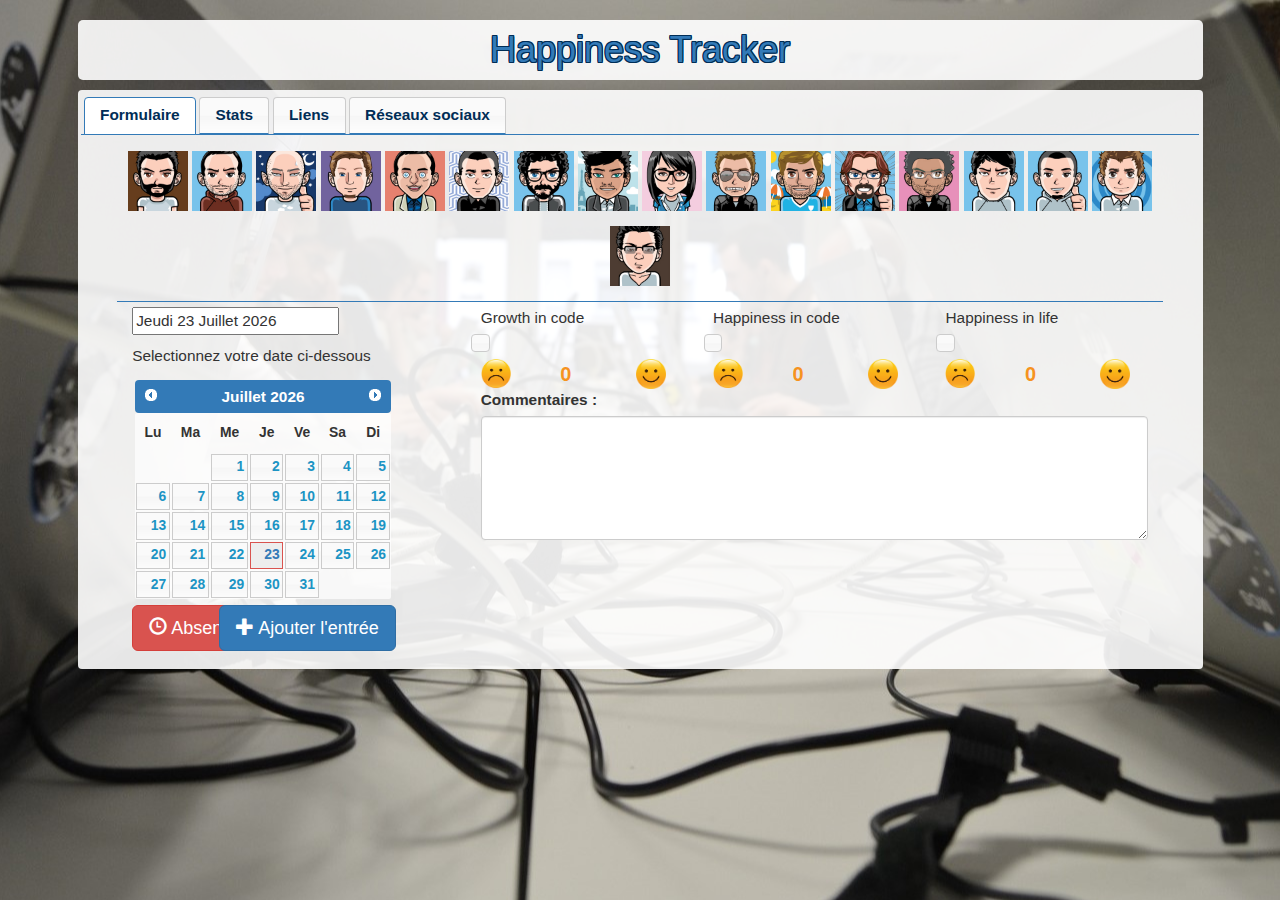
<file: site/index.html>
<!doctype html>
<html lang="fr">

<head>

    <meta charset="UTF-8">
    <title>Happiness tracker groupe</title>
    <link rel="stylesheet" type="text/css" href="https://maxcdn.bootstrapcdn.com/bootstrap/3.3.5/css/bootstrap.min.css">
    <link rel="stylesheet" type="text/css" href="lib/jqueryui/jquery-ui.css">
    <link rel="stylesheet" type="text/css" href="style.css">

</head>

<body>
<div class="container-fluid">
    <div id="header">
        <h1>Happiness Tracker</h1>
    </div>
    <div id="tabs">
        <ul>
            <li><a href="#tabs-1">Formulaire</a></li>
            <li><a href="#tabs-2">Stats</a></li>
            <li><a href="#tabs-3">Liens</a></li>
            <li><a href="#tabs-4">Réseaux sociaux</a></li>
        </ul>

        <div id="tabs-1">
            <div class="container-fluid">
                <div class="row">
                    <div class="col-md-12">
                        <div class="id-icons">
                            <img src="images/icones/arthur.png">
                            <img src="images/icones/Cyril.png">
                            <img src="images/icones/davidkat.png">
                            <img src="images/icones/guillaume-d.png">
                            <img src="images/icones/guillaume-m.png">
                            <img src="images/icones/guitou.png">
                            <img src="images/icones/gwen.png">
                            <img src="images/icones/louis.png">
                            <img src="images/icones/maryline.png">
                            <img src="images/icones/micka.png">
                            <img src="images/icones/migoo.png">
                            <img src="images/icones/mike.png">
                            <img src="images/icones/phil.png">
                            <img src="images/icones/rishi.png">
                            <img src="images/icones/thomas.png">
                            <img src="images/icones/valentin.png">
                            <img src="images/icones/vincent.png">
                        </div>
                    </div>
                </div>
                <!--
                    Aucun container, aucune row, aucune col.
                -->
                <div class="col-md-4">
                    <div class="row">
                        <div class="col-md-3"> <!-- Si tu en met qu'un tu met du md -->
                            <p>
                                <input type="text" id="alternate">
                                <!-- Ne jamais mettre de size sur l'input si tu fait du responsive -->
                            </p>
                        </div>
                    </div>
                    <div class="row">
                        <div class="col-md-12">
                            <p>Selectionnez votre date ci-dessous</p>

                            <div id="datepicker"></div>
                        </div>
                    </div>
                    <div class="row">
                        <div class="col-md-3">
                            <a href="#" class="btn btn-lg btn-danger"><span class="glyphicon glyphicon-time"></span> Absent</a>
                        </div>
                        <div class="col-md-9">
                            <a href="#" class="btn btn-lg btn-primary"><span class="glyphicon glyphicon-plus"></span> Ajouter
                                l'entrée</a>
                        </div>
                    </div>
                </div>
                <div class="col-md-8">
                    <div class="row">
                        <!-- UTILISER DES COLONNES ET LIGNE ! -->
                        <div class="col-md-4 tracker">
                            <div class="row">
                                <div class="col-md-12"><p>Growth in code</p></div>
                            </div>
                            <div class="row">
                                <div class="col-md-12"><div id="slider1"></div></div>
                            </div>
                            <div class="row input">
                                <div class="col-md-4">
                                    <img src="images/sad.png" class="img-responsive">
                                </div>
                                <div class="col-md-4">
                                    <input type="text" id="amount1" readonly>
                                </div>
                                <div class="col-md-4">
                                    <img src="images/happy.png" class="img-responsive">
                                </div>
                            </div>
                        </div>
                        <div class="col-md-4 tracker">
                            <div class="row">
                                <div class="col-md-12"><p>Happiness in code</p></div>
                            </div>
                            <div class="row">
                                <div class="col-md-12"><div id="slider2"></div></div>
                            </div>
                            <div class="row input">
                                <div class="col-md-4">
                                    <img src="images/sad.png" class="img-responsive">
                                </div>
                                <div class="col-md-4">
                                    <input type="text" id="amount2" readonly>
                                </div>
                                <div class="col-md-4">
                                    <img src="images/happy.png" class="img-responsive">
                                </div>
                            </div>
                        </div>
                        <div class="col-md-4 tracker">
                            <div class="row">
                                <div class="col-md-12"><p>Happiness in life</p></div>
                            </div>
                            <div class="row">
                                <div class="col-md-12"><div id="slider3"></div></div>
                            </div>
                            <div class="row input">
                                <div class="col-md-4">
                                    <img src="images/sad.png" class="img-responsive">
                                </div>
                                <div class="col-md-4">
                                    <input type="text" id="amount3" readonly>
                                </div>
                                <div class="col-md-4">
                                    <img src="images/happy.png" class="img-responsive">
                                </div>
                            </div>
                        </div>

                    </div>
                    <div class="row">
                        <div class="col-md-12">
                            <div class="form-group">
                                <label for="comment">Commentaires :</label>
                                <textarea class="form-control" rows="5" id="comment"></textarea>
                            </div>
                        </div>
                    </div>
                </div>
            </div>
        </div>
        <div id="tabs-2">
            <div class="container-fluid">
                <div class="row">
                    <div class="col-md-12">
                        <p>Mauris eleifend est et turpis. Duis id erat. Suspendisse potenti. Aliquam vulputate, pede vel vehicula
                            accumsan, mi neque rutrum erat, eu congue orci lorem eget lorem. Vestibulum non ante. Class aptent taciti
                            sociosqu ad litora torquent per conubia nostra, per inceptos himenaeos. Fusce sodales. Quisque eu urna vel
                            enim commodo pellentesque. Praesent eu risus hendrerit ligula tempus pretium. Curabitur lorem enim, pretium
                            nec, feugiat nec, luctus a, lacus.</p>

                        <p>Duis cursus. Maecenas ligula eros, blandit nec, pharetra at, semper at, magna. Nullam ac lacus. Nulla
                            facilisi. Praesent viverra justo vitae neque. Praesent blandit adipiscing velit. Suspendisse potenti. Donec
                            mattis, pede vel pharetra blandit, magna ligula faucibus eros, id euismod lacus dolor eget odio. Nam
                            scelerisque. Donec non libero sed nulla mattis commodo. Ut sagittis. Donec nisi lectus, feugiat porttitor,
                            tempor ac, tempor vitae, pede. Aenean vehicula velit eu tellus interdum rutrum. Maecenas commodo.
                            Pellentesque nec elit. Fusce in lacus. Vivamus a libero vitae lectus hendrerit hendrerit.</p>
                    </div>
                </div>
            </div>
        </div>
        <div id="tabs-3">
            <div class="container-fluid">
                <div class="row">
                    <div class="col-md-12">
                        <p>Mauris eleifend est et turpis. Duis id erat. Suspendisse potenti. Aliquam vulputate, pede vel vehicula
                            accumsan, mi neque rutrum erat, eu congue orci lorem eget lorem. Vestibulum non ante. Class aptent taciti
                            sociosqu ad litora torquent per conubia nostra, per inceptos himenaeos. Fusce sodales. Quisque eu urna vel
                            enim commodo pellentesque. Praesent eu risus hendrerit ligula tempus pretium. Curabitur lorem enim, pretium
                            nec, feugiat nec, luctus a, lacus.</p>

                        <p>Duis cursus. Maecenas ligula eros, blandit nec, pharetra at, semper at, magna. Nullam ac lacus. Nulla
                            facilisi. Praesent viverra justo vitae neque. Praesent blandit adipiscing velit. Suspendisse potenti. Donec
                            mattis, pede vel pharetra blandit, magna ligula faucibus eros, id euismod lacus dolor eget odio. Nam
                            scelerisque. Donec non libero sed nulla mattis commodo. Ut sagittis. Donec nisi lectus, feugiat porttitor,
                            tempor ac, tempor vitae, pede. Aenean vehicula velit eu tellus interdum rutrum. Maecenas commodo.
                            Pellentesque nec elit. Fusce in lacus. Vivamus a libero vitae lectus hendrerit hendrerit.</p>
                    </div>
                </div>
            </div>
        </div>
        <div id="tabs-4">
            <div class="container-fluid">
                <div class="row">
                    <div class="col-md-12">
                        <p>Mauris eleifend est et turpis. Duis id erat. Suspendisse potenti. Aliquam vulputate, pede vel vehicula
                            accumsan, mi neque rutrum erat, eu congue orci lorem eget lorem. Vestibulum non ante. Class aptent taciti
                            sociosqu ad litora torquent per conubia nostra, per inceptos himenaeos. Fusce sodales. Quisque eu urna vel
                            enim commodo pellentesque. Praesent eu risus hendrerit ligula tempus pretium. Curabitur lorem enim, pretium
                            nec, feugiat nec, luctus a, lacus.</p>

                        <p>Duis cursus. Maecenas ligula eros, blandit nec, pharetra at, semper at, magna. Nullam ac lacus. Nulla
                            facilisi. Praesent viverra justo vitae neque. Praesent blandit adipiscing velit. Suspendisse potenti. Donec
                            mattis, pede vel pharetra blandit, magna ligula faucibus eros, id euismod lacus dolor eget odio. Nam
                            scelerisque. Donec non libero sed nulla mattis commodo. Ut sagittis. Donec nisi lectus, feugiat porttitor,
                            tempor ac, tempor vitae, pede. Aenean vehicula velit eu tellus interdum rutrum. Maecenas commodo.
                            Pellentesque nec elit. Fusce in lacus. Vivamus a libero vitae lectus hendrerit hendrerit.</p>
                    </div>
                </div>
            </div>
        </div>
    </div>
</div>


<script src="https://cdnjs.cloudflare.com/ajax/libs/jquery/2.1.4/jquery.min.js"></script>
<script src="lib/jqueryui/jquery-ui.js"></script>
<script src="lib/jqueryui/jquery.ui.datepicker-fr.js"></script>
<script src="script.js"></script>

</body>

</html>
</file>
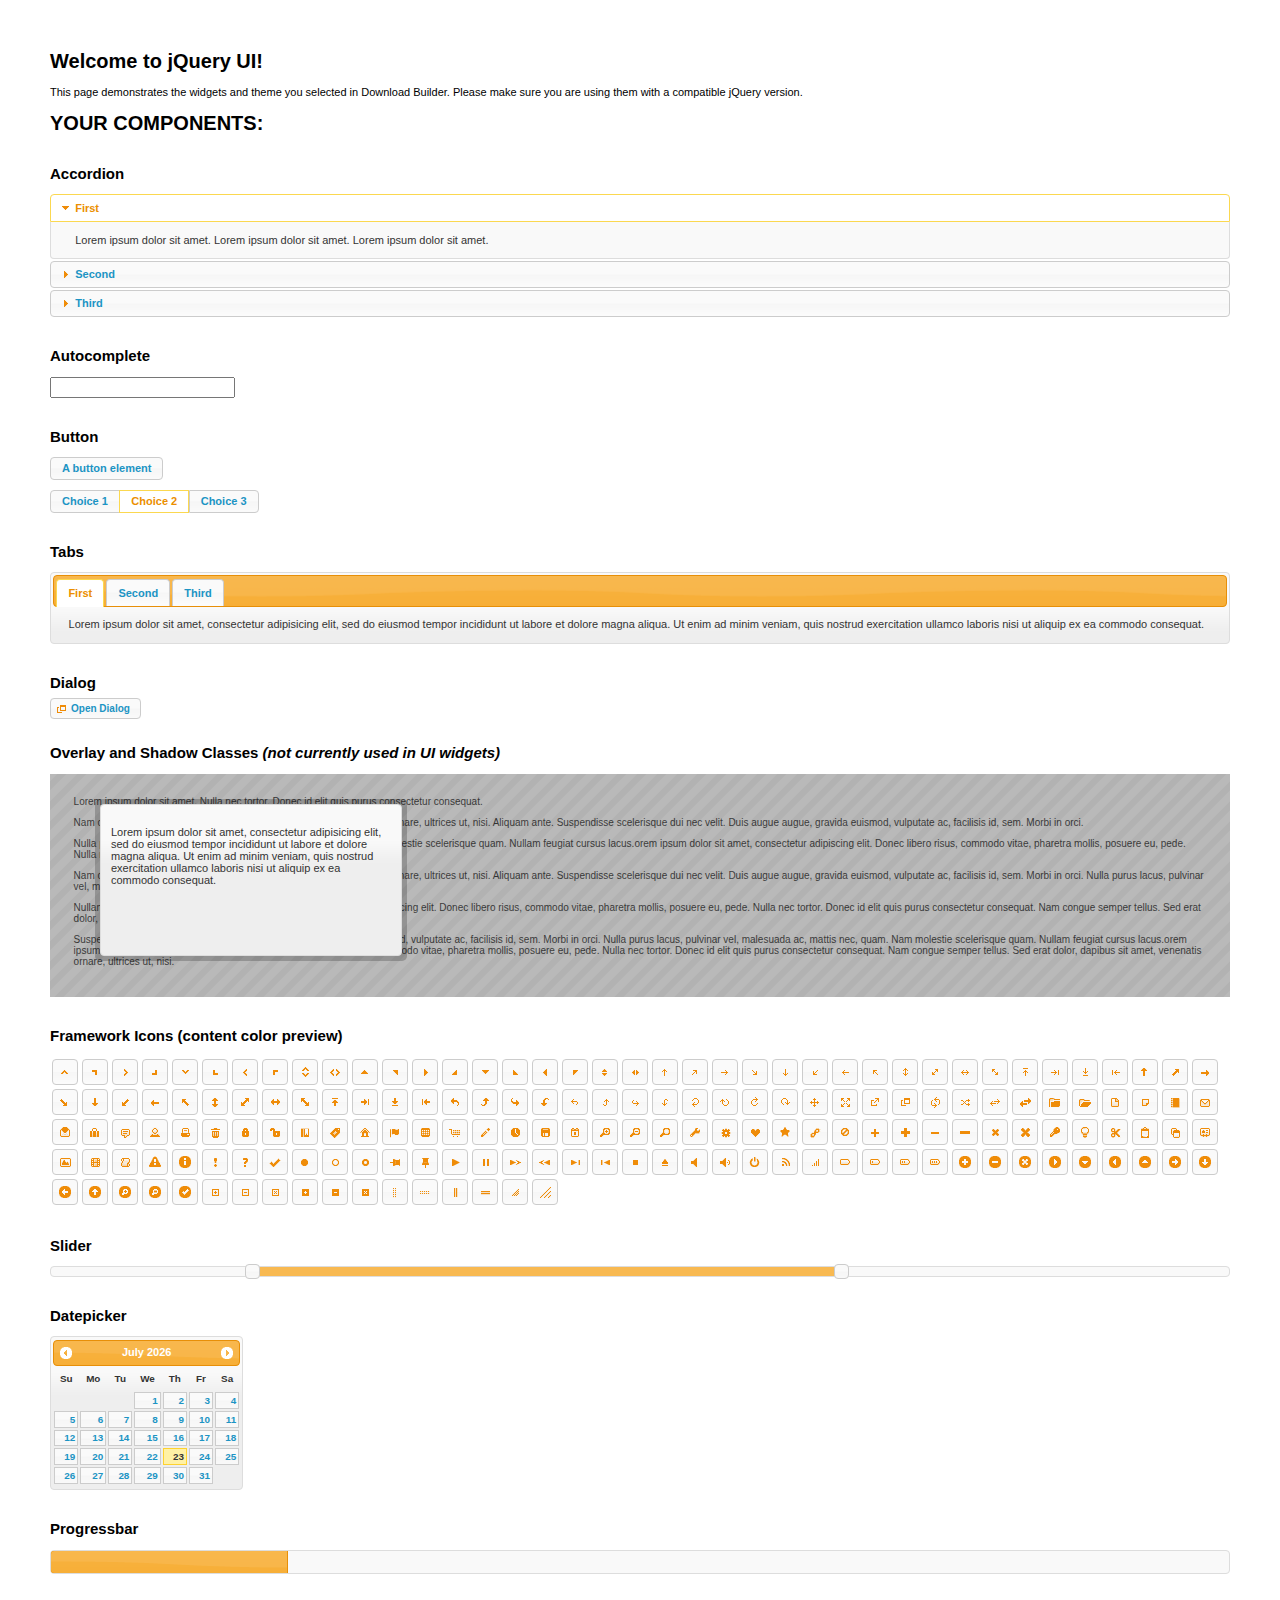
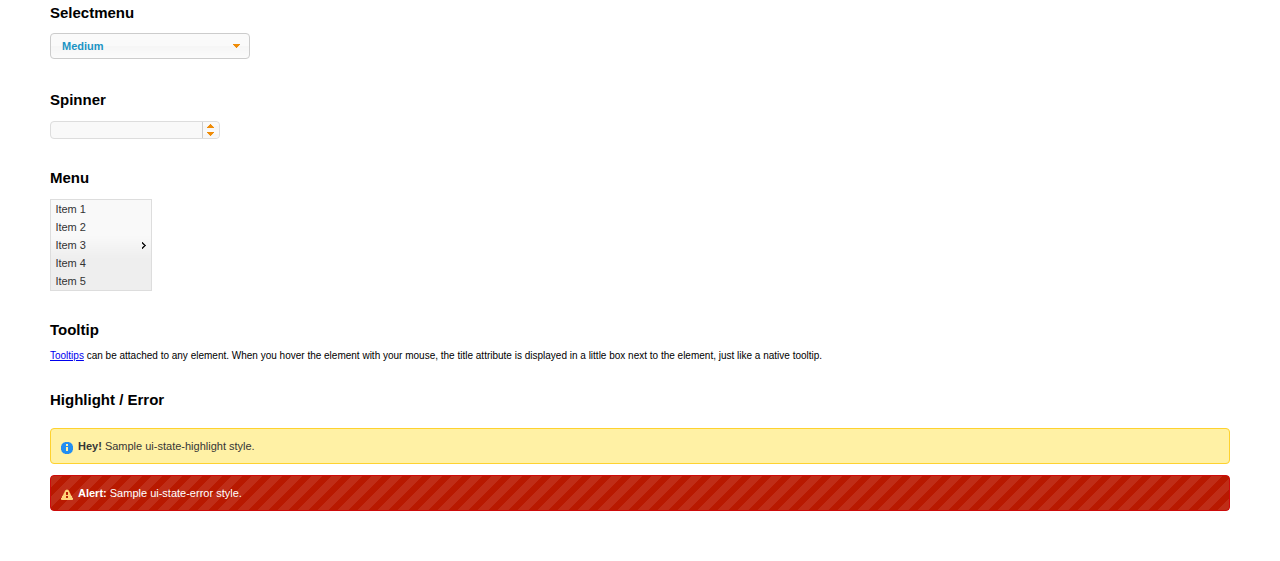
<file: site/lib/jqueryui/index.html>
<!doctype html>
<html lang="us">
<head>
	<meta charset="utf-8">
	<title>jQuery UI Example Page</title>
	<link href="jquery-ui.css" rel="stylesheet">
	<style>
	body{
		font: 62.5% "Trebuchet MS", sans-serif;
		margin: 50px;
	}
	.demoHeaders {
		margin-top: 2em;
	}
	#dialog-link {
		padding: .4em 1em .4em 20px;
		text-decoration: none;
		position: relative;
	}
	#dialog-link span.ui-icon {
		margin: 0 5px 0 0;
		position: absolute;
		left: .2em;
		top: 50%;
		margin-top: -8px;
	}
	#icons {
		margin: 0;
		padding: 0;
	}
	#icons li {
		margin: 2px;
		position: relative;
		padding: 4px 0;
		cursor: pointer;
		float: left;
		list-style: none;
	}
	#icons span.ui-icon {
		float: left;
		margin: 0 4px;
	}
	.fakewindowcontain .ui-widget-overlay {
		position: absolute;
	}
	select {
		width: 200px;
	}
	</style>
</head>
<body>

<h1>Welcome to jQuery UI!</h1>

<div class="ui-widget">
	<p>This page demonstrates the widgets and theme you selected in Download Builder. Please make sure you are using them with a compatible jQuery version.</p>
</div>

<h1>YOUR COMPONENTS:</h1>


<!-- Accordion -->
<h2 class="demoHeaders">Accordion</h2>
<div id="accordion">
	<h3>First</h3>
	<div>Lorem ipsum dolor sit amet. Lorem ipsum dolor sit amet. Lorem ipsum dolor sit amet.</div>
	<h3>Second</h3>
	<div>Phasellus mattis tincidunt nibh.</div>
	<h3>Third</h3>
	<div>Nam dui erat, auctor a, dignissim quis.</div>
</div>



<!-- Autocomplete -->
<h2 class="demoHeaders">Autocomplete</h2>
<div>
	<input id="autocomplete" title="type &quot;a&quot;">
</div>



<!-- Button -->
<h2 class="demoHeaders">Button</h2>
<button id="button">A button element</button>
<form style="margin-top: 1em;">
	<div id="radioset">
		<input type="radio" id="radio1" name="radio"><label for="radio1">Choice 1</label>
		<input type="radio" id="radio2" name="radio" checked="checked"><label for="radio2">Choice 2</label>
		<input type="radio" id="radio3" name="radio"><label for="radio3">Choice 3</label>
	</div>
</form>



<!-- Tabs -->
<h2 class="demoHeaders">Tabs</h2>
<div id="tabs">
	<ul>
		<li><a href="#tabs-1">First</a></li>
		<li><a href="#tabs-2">Second</a></li>
		<li><a href="#tabs-3">Third</a></li>
	</ul>
	<div id="tabs-1">Lorem ipsum dolor sit amet, consectetur adipisicing elit, sed do eiusmod tempor incididunt ut labore et dolore magna aliqua. Ut enim ad minim veniam, quis nostrud exercitation ullamco laboris nisi ut aliquip ex ea commodo consequat.</div>
	<div id="tabs-2">Phasellus mattis tincidunt nibh. Cras orci urna, blandit id, pretium vel, aliquet ornare, felis. Maecenas scelerisque sem non nisl. Fusce sed lorem in enim dictum bibendum.</div>
	<div id="tabs-3">Nam dui erat, auctor a, dignissim quis, sollicitudin eu, felis. Pellentesque nisi urna, interdum eget, sagittis et, consequat vestibulum, lacus. Mauris porttitor ullamcorper augue.</div>
</div>



<!-- Dialog NOTE: Dialog is not generated by UI in this demo so it can be visually styled in themeroller-->
<h2 class="demoHeaders">Dialog</h2>
<p><a href="#" id="dialog-link" class="ui-state-default ui-corner-all"><span class="ui-icon ui-icon-newwin"></span>Open Dialog</a></p>

<h2 class="demoHeaders">Overlay and Shadow Classes <em>(not currently used in UI widgets)</em></h2>
<div style="position: relative; width: 96%; height: 200px; padding:1% 2%; overflow:hidden;" class="fakewindowcontain">
	<p>Lorem ipsum dolor sit amet,  Nulla nec tortor. Donec id elit quis purus consectetur consequat. </p><p>Nam congue semper tellus. Sed erat dolor, dapibus sit amet, venenatis ornare, ultrices ut, nisi. Aliquam ante. Suspendisse scelerisque dui nec velit. Duis augue augue, gravida euismod, vulputate ac, facilisis id, sem. Morbi in orci. </p><p>Nulla purus lacus, pulvinar vel, malesuada ac, mattis nec, quam. Nam molestie scelerisque quam. Nullam feugiat cursus lacus.orem ipsum dolor sit amet, consectetur adipiscing elit. Donec libero risus, commodo vitae, pharetra mollis, posuere eu, pede. Nulla nec tortor. Donec id elit quis purus consectetur consequat. </p><p>Nam congue semper tellus. Sed erat dolor, dapibus sit amet, venenatis ornare, ultrices ut, nisi. Aliquam ante. Suspendisse scelerisque dui nec velit. Duis augue augue, gravida euismod, vulputate ac, facilisis id, sem. Morbi in orci. Nulla purus lacus, pulvinar vel, malesuada ac, mattis nec, quam. Nam molestie scelerisque quam. </p><p>Nullam feugiat cursus lacus.orem ipsum dolor sit amet, consectetur adipiscing elit. Donec libero risus, commodo vitae, pharetra mollis, posuere eu, pede. Nulla nec tortor. Donec id elit quis purus consectetur consequat. Nam congue semper tellus. Sed erat dolor, dapibus sit amet, venenatis ornare, ultrices ut, nisi. Aliquam ante. </p><p>Suspendisse scelerisque dui nec velit. Duis augue augue, gravida euismod, vulputate ac, facilisis id, sem. Morbi in orci. Nulla purus lacus, pulvinar vel, malesuada ac, mattis nec, quam. Nam molestie scelerisque quam. Nullam feugiat cursus lacus.orem ipsum dolor sit amet, consectetur adipiscing elit. Donec libero risus, commodo vitae, pharetra mollis, posuere eu, pede. Nulla nec tortor. Donec id elit quis purus consectetur consequat. Nam congue semper tellus. Sed erat dolor, dapibus sit amet, venenatis ornare, ultrices ut, nisi. </p>

	<!-- ui-dialog -->
	<div class="ui-overlay"><div class="ui-widget-overlay"></div><div class="ui-widget-shadow ui-corner-all" style="width: 302px; height: 152px; position: absolute; left: 50px; top: 30px;"></div></div>
	<div style="position: absolute; width: 280px; height: 130px;left: 50px; top: 30px; padding: 10px;" class="ui-widget ui-widget-content ui-corner-all">
		<div class="ui-dialog-content ui-widget-content" style="background: none; border: 0;">
			<p>Lorem ipsum dolor sit amet, consectetur adipisicing elit, sed do eiusmod tempor incididunt ut labore et dolore magna aliqua. Ut enim ad minim veniam, quis nostrud exercitation ullamco laboris nisi ut aliquip ex ea commodo consequat.</p>
		</div>
	</div>

</div>

<!-- ui-dialog -->
<div id="dialog" title="Dialog Title">
	<p>Lorem ipsum dolor sit amet, consectetur adipisicing elit, sed do eiusmod tempor incididunt ut labore et dolore magna aliqua. Ut enim ad minim veniam, quis nostrud exercitation ullamco laboris nisi ut aliquip ex ea commodo consequat.</p>
</div>



<h2 class="demoHeaders">Framework Icons (content color preview)</h2>
<ul id="icons" class="ui-widget ui-helper-clearfix">
	<li class="ui-state-default ui-corner-all" title=".ui-icon-carat-1-n"><span class="ui-icon ui-icon-carat-1-n"></span></li>
	<li class="ui-state-default ui-corner-all" title=".ui-icon-carat-1-ne"><span class="ui-icon ui-icon-carat-1-ne"></span></li>
	<li class="ui-state-default ui-corner-all" title=".ui-icon-carat-1-e"><span class="ui-icon ui-icon-carat-1-e"></span></li>
	<li class="ui-state-default ui-corner-all" title=".ui-icon-carat-1-se"><span class="ui-icon ui-icon-carat-1-se"></span></li>
	<li class="ui-state-default ui-corner-all" title=".ui-icon-carat-1-s"><span class="ui-icon ui-icon-carat-1-s"></span></li>
	<li class="ui-state-default ui-corner-all" title=".ui-icon-carat-1-sw"><span class="ui-icon ui-icon-carat-1-sw"></span></li>
	<li class="ui-state-default ui-corner-all" title=".ui-icon-carat-1-w"><span class="ui-icon ui-icon-carat-1-w"></span></li>
	<li class="ui-state-default ui-corner-all" title=".ui-icon-carat-1-nw"><span class="ui-icon ui-icon-carat-1-nw"></span></li>
	<li class="ui-state-default ui-corner-all" title=".ui-icon-carat-2-n-s"><span class="ui-icon ui-icon-carat-2-n-s"></span></li>
	<li class="ui-state-default ui-corner-all" title=".ui-icon-carat-2-e-w"><span class="ui-icon ui-icon-carat-2-e-w"></span></li>
	<li class="ui-state-default ui-corner-all" title=".ui-icon-triangle-1-n"><span class="ui-icon ui-icon-triangle-1-n"></span></li>
	<li class="ui-state-default ui-corner-all" title=".ui-icon-triangle-1-ne"><span class="ui-icon ui-icon-triangle-1-ne"></span></li>
	<li class="ui-state-default ui-corner-all" title=".ui-icon-triangle-1-e"><span class="ui-icon ui-icon-triangle-1-e"></span></li>
	<li class="ui-state-default ui-corner-all" title=".ui-icon-triangle-1-se"><span class="ui-icon ui-icon-triangle-1-se"></span></li>
	<li class="ui-state-default ui-corner-all" title=".ui-icon-triangle-1-s"><span class="ui-icon ui-icon-triangle-1-s"></span></li>
	<li class="ui-state-default ui-corner-all" title=".ui-icon-triangle-1-sw"><span class="ui-icon ui-icon-triangle-1-sw"></span></li>
	<li class="ui-state-default ui-corner-all" title=".ui-icon-triangle-1-w"><span class="ui-icon ui-icon-triangle-1-w"></span></li>
	<li class="ui-state-default ui-corner-all" title=".ui-icon-triangle-1-nw"><span class="ui-icon ui-icon-triangle-1-nw"></span></li>
	<li class="ui-state-default ui-corner-all" title=".ui-icon-triangle-2-n-s"><span class="ui-icon ui-icon-triangle-2-n-s"></span></li>
	<li class="ui-state-default ui-corner-all" title=".ui-icon-triangle-2-e-w"><span class="ui-icon ui-icon-triangle-2-e-w"></span></li>
	<li class="ui-state-default ui-corner-all" title=".ui-icon-arrow-1-n"><span class="ui-icon ui-icon-arrow-1-n"></span></li>
	<li class="ui-state-default ui-corner-all" title=".ui-icon-arrow-1-ne"><span class="ui-icon ui-icon-arrow-1-ne"></span></li>
	<li class="ui-state-default ui-corner-all" title=".ui-icon-arrow-1-e"><span class="ui-icon ui-icon-arrow-1-e"></span></li>
	<li class="ui-state-default ui-corner-all" title=".ui-icon-arrow-1-se"><span class="ui-icon ui-icon-arrow-1-se"></span></li>
	<li class="ui-state-default ui-corner-all" title=".ui-icon-arrow-1-s"><span class="ui-icon ui-icon-arrow-1-s"></span></li>
	<li class="ui-state-default ui-corner-all" title=".ui-icon-arrow-1-sw"><span class="ui-icon ui-icon-arrow-1-sw"></span></li>
	<li class="ui-state-default ui-corner-all" title=".ui-icon-arrow-1-w"><span class="ui-icon ui-icon-arrow-1-w"></span></li>
	<li class="ui-state-default ui-corner-all" title=".ui-icon-arrow-1-nw"><span class="ui-icon ui-icon-arrow-1-nw"></span></li>
	<li class="ui-state-default ui-corner-all" title=".ui-icon-arrow-2-n-s"><span class="ui-icon ui-icon-arrow-2-n-s"></span></li>
	<li class="ui-state-default ui-corner-all" title=".ui-icon-arrow-2-ne-sw"><span class="ui-icon ui-icon-arrow-2-ne-sw"></span></li>
	<li class="ui-state-default ui-corner-all" title=".ui-icon-arrow-2-e-w"><span class="ui-icon ui-icon-arrow-2-e-w"></span></li>
	<li class="ui-state-default ui-corner-all" title=".ui-icon-arrow-2-se-nw"><span class="ui-icon ui-icon-arrow-2-se-nw"></span></li>
	<li class="ui-state-default ui-corner-all" title=".ui-icon-arrowstop-1-n"><span class="ui-icon ui-icon-arrowstop-1-n"></span></li>
	<li class="ui-state-default ui-corner-all" title=".ui-icon-arrowstop-1-e"><span class="ui-icon ui-icon-arrowstop-1-e"></span></li>
	<li class="ui-state-default ui-corner-all" title=".ui-icon-arrowstop-1-s"><span class="ui-icon ui-icon-arrowstop-1-s"></span></li>
	<li class="ui-state-default ui-corner-all" title=".ui-icon-arrowstop-1-w"><span class="ui-icon ui-icon-arrowstop-1-w"></span></li>
	<li class="ui-state-default ui-corner-all" title=".ui-icon-arrowthick-1-n"><span class="ui-icon ui-icon-arrowthick-1-n"></span></li>
	<li class="ui-state-default ui-corner-all" title=".ui-icon-arrowthick-1-ne"><span class="ui-icon ui-icon-arrowthick-1-ne"></span></li>
	<li class="ui-state-default ui-corner-all" title=".ui-icon-arrowthick-1-e"><span class="ui-icon ui-icon-arrowthick-1-e"></span></li>
	<li class="ui-state-default ui-corner-all" title=".ui-icon-arrowthick-1-se"><span class="ui-icon ui-icon-arrowthick-1-se"></span></li>
	<li class="ui-state-default ui-corner-all" title=".ui-icon-arrowthick-1-s"><span class="ui-icon ui-icon-arrowthick-1-s"></span></li>
	<li class="ui-state-default ui-corner-all" title=".ui-icon-arrowthick-1-sw"><span class="ui-icon ui-icon-arrowthick-1-sw"></span></li>
	<li class="ui-state-default ui-corner-all" title=".ui-icon-arrowthick-1-w"><span class="ui-icon ui-icon-arrowthick-1-w"></span></li>
	<li class="ui-state-default ui-corner-all" title=".ui-icon-arrowthick-1-nw"><span class="ui-icon ui-icon-arrowthick-1-nw"></span></li>
	<li class="ui-state-default ui-corner-all" title=".ui-icon-arrowthick-2-n-s"><span class="ui-icon ui-icon-arrowthick-2-n-s"></span></li>
	<li class="ui-state-default ui-corner-all" title=".ui-icon-arrowthick-2-ne-sw"><span class="ui-icon ui-icon-arrowthick-2-ne-sw"></span></li>
	<li class="ui-state-default ui-corner-all" title=".ui-icon-arrowthick-2-e-w"><span class="ui-icon ui-icon-arrowthick-2-e-w"></span></li>
	<li class="ui-state-default ui-corner-all" title=".ui-icon-arrowthick-2-se-nw"><span class="ui-icon ui-icon-arrowthick-2-se-nw"></span></li>
	<li class="ui-state-default ui-corner-all" title=".ui-icon-arrowthickstop-1-n"><span class="ui-icon ui-icon-arrowthickstop-1-n"></span></li>
	<li class="ui-state-default ui-corner-all" title=".ui-icon-arrowthickstop-1-e"><span class="ui-icon ui-icon-arrowthickstop-1-e"></span></li>
	<li class="ui-state-default ui-corner-all" title=".ui-icon-arrowthickstop-1-s"><span class="ui-icon ui-icon-arrowthickstop-1-s"></span></li>
	<li class="ui-state-default ui-corner-all" title=".ui-icon-arrowthickstop-1-w"><span class="ui-icon ui-icon-arrowthickstop-1-w"></span></li>
	<li class="ui-state-default ui-corner-all" title=".ui-icon-arrowreturnthick-1-w"><span class="ui-icon ui-icon-arrowreturnthick-1-w"></span></li>
	<li class="ui-state-default ui-corner-all" title=".ui-icon-arrowreturnthick-1-n"><span class="ui-icon ui-icon-arrowreturnthick-1-n"></span></li>
	<li class="ui-state-default ui-corner-all" title=".ui-icon-arrowreturnthick-1-e"><span class="ui-icon ui-icon-arrowreturnthick-1-e"></span></li>
	<li class="ui-state-default ui-corner-all" title=".ui-icon-arrowreturnthick-1-s"><span class="ui-icon ui-icon-arrowreturnthick-1-s"></span></li>
	<li class="ui-state-default ui-corner-all" title=".ui-icon-arrowreturn-1-w"><span class="ui-icon ui-icon-arrowreturn-1-w"></span></li>
	<li class="ui-state-default ui-corner-all" title=".ui-icon-arrowreturn-1-n"><span class="ui-icon ui-icon-arrowreturn-1-n"></span></li>
	<li class="ui-state-default ui-corner-all" title=".ui-icon-arrowreturn-1-e"><span class="ui-icon ui-icon-arrowreturn-1-e"></span></li>
	<li class="ui-state-default ui-corner-all" title=".ui-icon-arrowreturn-1-s"><span class="ui-icon ui-icon-arrowreturn-1-s"></span></li>
	<li class="ui-state-default ui-corner-all" title=".ui-icon-arrowrefresh-1-w"><span class="ui-icon ui-icon-arrowrefresh-1-w"></span></li>
	<li class="ui-state-default ui-corner-all" title=".ui-icon-arrowrefresh-1-n"><span class="ui-icon ui-icon-arrowrefresh-1-n"></span></li>
	<li class="ui-state-default ui-corner-all" title=".ui-icon-arrowrefresh-1-e"><span class="ui-icon ui-icon-arrowrefresh-1-e"></span></li>
	<li class="ui-state-default ui-corner-all" title=".ui-icon-arrowrefresh-1-s"><span class="ui-icon ui-icon-arrowrefresh-1-s"></span></li>
	<li class="ui-state-default ui-corner-all" title=".ui-icon-arrow-4"><span class="ui-icon ui-icon-arrow-4"></span></li>
	<li class="ui-state-default ui-corner-all" title=".ui-icon-arrow-4-diag"><span class="ui-icon ui-icon-arrow-4-diag"></span></li>
	<li class="ui-state-default ui-corner-all" title=".ui-icon-extlink"><span class="ui-icon ui-icon-extlink"></span></li>
	<li class="ui-state-default ui-corner-all" title=".ui-icon-newwin"><span class="ui-icon ui-icon-newwin"></span></li>
	<li class="ui-state-default ui-corner-all" title=".ui-icon-refresh"><span class="ui-icon ui-icon-refresh"></span></li>
	<li class="ui-state-default ui-corner-all" title=".ui-icon-shuffle"><span class="ui-icon ui-icon-shuffle"></span></li>
	<li class="ui-state-default ui-corner-all" title=".ui-icon-transfer-e-w"><span class="ui-icon ui-icon-transfer-e-w"></span></li>
	<li class="ui-state-default ui-corner-all" title=".ui-icon-transferthick-e-w"><span class="ui-icon ui-icon-transferthick-e-w"></span></li>
	<li class="ui-state-default ui-corner-all" title=".ui-icon-folder-collapsed"><span class="ui-icon ui-icon-folder-collapsed"></span></li>
	<li class="ui-state-default ui-corner-all" title=".ui-icon-folder-open"><span class="ui-icon ui-icon-folder-open"></span></li>
	<li class="ui-state-default ui-corner-all" title=".ui-icon-document"><span class="ui-icon ui-icon-document"></span></li>
	<li class="ui-state-default ui-corner-all" title=".ui-icon-document-b"><span class="ui-icon ui-icon-document-b"></span></li>
	<li class="ui-state-default ui-corner-all" title=".ui-icon-note"><span class="ui-icon ui-icon-note"></span></li>
	<li class="ui-state-default ui-corner-all" title=".ui-icon-mail-closed"><span class="ui-icon ui-icon-mail-closed"></span></li>
	<li class="ui-state-default ui-corner-all" title=".ui-icon-mail-open"><span class="ui-icon ui-icon-mail-open"></span></li>
	<li class="ui-state-default ui-corner-all" title=".ui-icon-suitcase"><span class="ui-icon ui-icon-suitcase"></span></li>
	<li class="ui-state-default ui-corner-all" title=".ui-icon-comment"><span class="ui-icon ui-icon-comment"></span></li>
	<li class="ui-state-default ui-corner-all" title=".ui-icon-person"><span class="ui-icon ui-icon-person"></span></li>
	<li class="ui-state-default ui-corner-all" title=".ui-icon-print"><span class="ui-icon ui-icon-print"></span></li>
	<li class="ui-state-default ui-corner-all" title=".ui-icon-trash"><span class="ui-icon ui-icon-trash"></span></li>
	<li class="ui-state-default ui-corner-all" title=".ui-icon-locked"><span class="ui-icon ui-icon-locked"></span></li>
	<li class="ui-state-default ui-corner-all" title=".ui-icon-unlocked"><span class="ui-icon ui-icon-unlocked"></span></li>
	<li class="ui-state-default ui-corner-all" title=".ui-icon-bookmark"><span class="ui-icon ui-icon-bookmark"></span></li>
	<li class="ui-state-default ui-corner-all" title=".ui-icon-tag"><span class="ui-icon ui-icon-tag"></span></li>
	<li class="ui-state-default ui-corner-all" title=".ui-icon-home"><span class="ui-icon ui-icon-home"></span></li>
	<li class="ui-state-default ui-corner-all" title=".ui-icon-flag"><span class="ui-icon ui-icon-flag"></span></li>
	<li class="ui-state-default ui-corner-all" title=".ui-icon-calculator"><span class="ui-icon ui-icon-calculator"></span></li>
	<li class="ui-state-default ui-corner-all" title=".ui-icon-cart"><span class="ui-icon ui-icon-cart"></span></li>
	<li class="ui-state-default ui-corner-all" title=".ui-icon-pencil"><span class="ui-icon ui-icon-pencil"></span></li>
	<li class="ui-state-default ui-corner-all" title=".ui-icon-clock"><span class="ui-icon ui-icon-clock"></span></li>
	<li class="ui-state-default ui-corner-all" title=".ui-icon-disk"><span class="ui-icon ui-icon-disk"></span></li>
	<li class="ui-state-default ui-corner-all" title=".ui-icon-calendar"><span class="ui-icon ui-icon-calendar"></span></li>
	<li class="ui-state-default ui-corner-all" title=".ui-icon-zoomin"><span class="ui-icon ui-icon-zoomin"></span></li>
	<li class="ui-state-default ui-corner-all" title=".ui-icon-zoomout"><span class="ui-icon ui-icon-zoomout"></span></li>
	<li class="ui-state-default ui-corner-all" title=".ui-icon-search"><span class="ui-icon ui-icon-search"></span></li>
	<li class="ui-state-default ui-corner-all" title=".ui-icon-wrench"><span class="ui-icon ui-icon-wrench"></span></li>
	<li class="ui-state-default ui-corner-all" title=".ui-icon-gear"><span class="ui-icon ui-icon-gear"></span></li>
	<li class="ui-state-default ui-corner-all" title=".ui-icon-heart"><span class="ui-icon ui-icon-heart"></span></li>
	<li class="ui-state-default ui-corner-all" title=".ui-icon-star"><span class="ui-icon ui-icon-star"></span></li>
	<li class="ui-state-default ui-corner-all" title=".ui-icon-link"><span class="ui-icon ui-icon-link"></span></li>
	<li class="ui-state-default ui-corner-all" title=".ui-icon-cancel"><span class="ui-icon ui-icon-cancel"></span></li>
	<li class="ui-state-default ui-corner-all" title=".ui-icon-plus"><span class="ui-icon ui-icon-plus"></span></li>
	<li class="ui-state-default ui-corner-all" title=".ui-icon-plusthick"><span class="ui-icon ui-icon-plusthick"></span></li>
	<li class="ui-state-default ui-corner-all" title=".ui-icon-minus"><span class="ui-icon ui-icon-minus"></span></li>
	<li class="ui-state-default ui-corner-all" title=".ui-icon-minusthick"><span class="ui-icon ui-icon-minusthick"></span></li>
	<li class="ui-state-default ui-corner-all" title=".ui-icon-close"><span class="ui-icon ui-icon-close"></span></li>
	<li class="ui-state-default ui-corner-all" title=".ui-icon-closethick"><span class="ui-icon ui-icon-closethick"></span></li>
	<li class="ui-state-default ui-corner-all" title=".ui-icon-key"><span class="ui-icon ui-icon-key"></span></li>
	<li class="ui-state-default ui-corner-all" title=".ui-icon-lightbulb"><span class="ui-icon ui-icon-lightbulb"></span></li>
	<li class="ui-state-default ui-corner-all" title=".ui-icon-scissors"><span class="ui-icon ui-icon-scissors"></span></li>
	<li class="ui-state-default ui-corner-all" title=".ui-icon-clipboard"><span class="ui-icon ui-icon-clipboard"></span></li>
	<li class="ui-state-default ui-corner-all" title=".ui-icon-copy"><span class="ui-icon ui-icon-copy"></span></li>
	<li class="ui-state-default ui-corner-all" title=".ui-icon-contact"><span class="ui-icon ui-icon-contact"></span></li>
	<li class="ui-state-default ui-corner-all" title=".ui-icon-image"><span class="ui-icon ui-icon-image"></span></li>
	<li class="ui-state-default ui-corner-all" title=".ui-icon-video"><span class="ui-icon ui-icon-video"></span></li>
	<li class="ui-state-default ui-corner-all" title=".ui-icon-script"><span class="ui-icon ui-icon-script"></span></li>
	<li class="ui-state-default ui-corner-all" title=".ui-icon-alert"><span class="ui-icon ui-icon-alert"></span></li>
	<li class="ui-state-default ui-corner-all" title=".ui-icon-info"><span class="ui-icon ui-icon-info"></span></li>
	<li class="ui-state-default ui-corner-all" title=".ui-icon-notice"><span class="ui-icon ui-icon-notice"></span></li>
	<li class="ui-state-default ui-corner-all" title=".ui-icon-help"><span class="ui-icon ui-icon-help"></span></li>
	<li class="ui-state-default ui-corner-all" title=".ui-icon-check"><span class="ui-icon ui-icon-check"></span></li>
	<li class="ui-state-default ui-corner-all" title=".ui-icon-bullet"><span class="ui-icon ui-icon-bullet"></span></li>
	<li class="ui-state-default ui-corner-all" title=".ui-icon-radio-off"><span class="ui-icon ui-icon-radio-off"></span></li>
	<li class="ui-state-default ui-corner-all" title=".ui-icon-radio-on"><span class="ui-icon ui-icon-radio-on"></span></li>
	<li class="ui-state-default ui-corner-all" title=".ui-icon-pin-w"><span class="ui-icon ui-icon-pin-w"></span></li>
	<li class="ui-state-default ui-corner-all" title=".ui-icon-pin-s"><span class="ui-icon ui-icon-pin-s"></span></li>
	<li class="ui-state-default ui-corner-all" title=".ui-icon-play"><span class="ui-icon ui-icon-play"></span></li>
	<li class="ui-state-default ui-corner-all" title=".ui-icon-pause"><span class="ui-icon ui-icon-pause"></span></li>
	<li class="ui-state-default ui-corner-all" title=".ui-icon-seek-next"><span class="ui-icon ui-icon-seek-next"></span></li>
	<li class="ui-state-default ui-corner-all" title=".ui-icon-seek-prev"><span class="ui-icon ui-icon-seek-prev"></span></li>
	<li class="ui-state-default ui-corner-all" title=".ui-icon-seek-end"><span class="ui-icon ui-icon-seek-end"></span></li>
	<li class="ui-state-default ui-corner-all" title=".ui-icon-seek-first"><span class="ui-icon ui-icon-seek-first"></span></li>
	<li class="ui-state-default ui-corner-all" title=".ui-icon-stop"><span class="ui-icon ui-icon-stop"></span></li>
	<li class="ui-state-default ui-corner-all" title=".ui-icon-eject"><span class="ui-icon ui-icon-eject"></span></li>
	<li class="ui-state-default ui-corner-all" title=".ui-icon-volume-off"><span class="ui-icon ui-icon-volume-off"></span></li>
	<li class="ui-state-default ui-corner-all" title=".ui-icon-volume-on"><span class="ui-icon ui-icon-volume-on"></span></li>
	<li class="ui-state-default ui-corner-all" title=".ui-icon-power"><span class="ui-icon ui-icon-power"></span></li>
	<li class="ui-state-default ui-corner-all" title=".ui-icon-signal-diag"><span class="ui-icon ui-icon-signal-diag"></span></li>
	<li class="ui-state-default ui-corner-all" title=".ui-icon-signal"><span class="ui-icon ui-icon-signal"></span></li>
	<li class="ui-state-default ui-corner-all" title=".ui-icon-battery-0"><span class="ui-icon ui-icon-battery-0"></span></li>
	<li class="ui-state-default ui-corner-all" title=".ui-icon-battery-1"><span class="ui-icon ui-icon-battery-1"></span></li>
	<li class="ui-state-default ui-corner-all" title=".ui-icon-battery-2"><span class="ui-icon ui-icon-battery-2"></span></li>
	<li class="ui-state-default ui-corner-all" title=".ui-icon-battery-3"><span class="ui-icon ui-icon-battery-3"></span></li>
	<li class="ui-state-default ui-corner-all" title=".ui-icon-circle-plus"><span class="ui-icon ui-icon-circle-plus"></span></li>
	<li class="ui-state-default ui-corner-all" title=".ui-icon-circle-minus"><span class="ui-icon ui-icon-circle-minus"></span></li>
	<li class="ui-state-default ui-corner-all" title=".ui-icon-circle-close"><span class="ui-icon ui-icon-circle-close"></span></li>
	<li class="ui-state-default ui-corner-all" title=".ui-icon-circle-triangle-e"><span class="ui-icon ui-icon-circle-triangle-e"></span></li>
	<li class="ui-state-default ui-corner-all" title=".ui-icon-circle-triangle-s"><span class="ui-icon ui-icon-circle-triangle-s"></span></li>
	<li class="ui-state-default ui-corner-all" title=".ui-icon-circle-triangle-w"><span class="ui-icon ui-icon-circle-triangle-w"></span></li>
	<li class="ui-state-default ui-corner-all" title=".ui-icon-circle-triangle-n"><span class="ui-icon ui-icon-circle-triangle-n"></span></li>
	<li class="ui-state-default ui-corner-all" title=".ui-icon-circle-arrow-e"><span class="ui-icon ui-icon-circle-arrow-e"></span></li>
	<li class="ui-state-default ui-corner-all" title=".ui-icon-circle-arrow-s"><span class="ui-icon ui-icon-circle-arrow-s"></span></li>
	<li class="ui-state-default ui-corner-all" title=".ui-icon-circle-arrow-w"><span class="ui-icon ui-icon-circle-arrow-w"></span></li>
	<li class="ui-state-default ui-corner-all" title=".ui-icon-circle-arrow-n"><span class="ui-icon ui-icon-circle-arrow-n"></span></li>
	<li class="ui-state-default ui-corner-all" title=".ui-icon-circle-zoomin"><span class="ui-icon ui-icon-circle-zoomin"></span></li>
	<li class="ui-state-default ui-corner-all" title=".ui-icon-circle-zoomout"><span class="ui-icon ui-icon-circle-zoomout"></span></li>
	<li class="ui-state-default ui-corner-all" title=".ui-icon-circle-check"><span class="ui-icon ui-icon-circle-check"></span></li>
	<li class="ui-state-default ui-corner-all" title=".ui-icon-circlesmall-plus"><span class="ui-icon ui-icon-circlesmall-plus"></span></li>
	<li class="ui-state-default ui-corner-all" title=".ui-icon-circlesmall-minus"><span class="ui-icon ui-icon-circlesmall-minus"></span></li>
	<li class="ui-state-default ui-corner-all" title=".ui-icon-circlesmall-close"><span class="ui-icon ui-icon-circlesmall-close"></span></li>
	<li class="ui-state-default ui-corner-all" title=".ui-icon-squaresmall-plus"><span class="ui-icon ui-icon-squaresmall-plus"></span></li>
	<li class="ui-state-default ui-corner-all" title=".ui-icon-squaresmall-minus"><span class="ui-icon ui-icon-squaresmall-minus"></span></li>
	<li class="ui-state-default ui-corner-all" title=".ui-icon-squaresmall-close"><span class="ui-icon ui-icon-squaresmall-close"></span></li>
	<li class="ui-state-default ui-corner-all" title=".ui-icon-grip-dotted-vertical"><span class="ui-icon ui-icon-grip-dotted-vertical"></span></li>
	<li class="ui-state-default ui-corner-all" title=".ui-icon-grip-dotted-horizontal"><span class="ui-icon ui-icon-grip-dotted-horizontal"></span></li>
	<li class="ui-state-default ui-corner-all" title=".ui-icon-grip-solid-vertical"><span class="ui-icon ui-icon-grip-solid-vertical"></span></li>
	<li class="ui-state-default ui-corner-all" title=".ui-icon-grip-solid-horizontal"><span class="ui-icon ui-icon-grip-solid-horizontal"></span></li>
	<li class="ui-state-default ui-corner-all" title=".ui-icon-gripsmall-diagonal-se"><span class="ui-icon ui-icon-gripsmall-diagonal-se"></span></li>
	<li class="ui-state-default ui-corner-all" title=".ui-icon-grip-diagonal-se"><span class="ui-icon ui-icon-grip-diagonal-se"></span></li>
</ul>


<!-- Slider -->
<h2 class="demoHeaders">Slider</h2>
<div id="slider"></div>



<!-- Datepicker -->
<h2 class="demoHeaders">Datepicker</h2>
<div id="datepicker"></div>



<!-- Progressbar -->
<h2 class="demoHeaders">Progressbar</h2>
<div id="progressbar"></div>



<!-- Progressbar -->
<h2 class="demoHeaders">Selectmenu</h2>
<select id="selectmenu">
	<option>Slower</option>
	<option>Slow</option>
	<option selected="selected">Medium</option>
	<option>Fast</option>
	<option>Faster</option>
</select>



<!-- Spinner -->
<h2 class="demoHeaders">Spinner</h2>
<input id="spinner">



<!-- Menu -->
<h2 class="demoHeaders">Menu</h2>
<ul style="width:100px;" id="menu">
	<li>Item 1</li>
	<li>Item 2</li>
	<li>Item 3
		<ul>
			<li>Item 3-1</li>
			<li>Item 3-2</li>
			<li>Item 3-3</li>
			<li>Item 3-4</li>
			<li>Item 3-5</li>
		</ul>
	</li>
	<li>Item 4</li>
	<li>Item 5</li>
</ul>



<!-- Tooltip -->
<h2 class="demoHeaders">Tooltip</h2>
<p id="tooltip">
	<a href="#" title="That&apos;s what this widget is">Tooltips</a> can be attached to any element. When you hover
the element with your mouse, the title attribute is displayed in a little box next to the element, just like a native tooltip.
</p>


<!-- Highlight / Error -->
<h2 class="demoHeaders">Highlight / Error</h2>
<div class="ui-widget">
	<div class="ui-state-highlight ui-corner-all" style="margin-top: 20px; padding: 0 .7em;">
		<p><span class="ui-icon ui-icon-info" style="float: left; margin-right: .3em;"></span>
		<strong>Hey!</strong> Sample ui-state-highlight style.</p>
	</div>
</div>
<br>
<div class="ui-widget">
	<div class="ui-state-error ui-corner-all" style="padding: 0 .7em;">
		<p><span class="ui-icon ui-icon-alert" style="float: left; margin-right: .3em;"></span>
		<strong>Alert:</strong> Sample ui-state-error style.</p>
	</div>
</div>

<script src="external/jquery/jquery.js"></script>
<script src="jquery-ui.js"></script>
<script>

$( "#accordion" ).accordion();



var availableTags = [
	"ActionScript",
	"AppleScript",
	"Asp",
	"BASIC",
	"C",
	"C++",
	"Clojure",
	"COBOL",
	"ColdFusion",
	"Erlang",
	"Fortran",
	"Groovy",
	"Haskell",
	"Java",
	"JavaScript",
	"Lisp",
	"Perl",
	"PHP",
	"Python",
	"Ruby",
	"Scala",
	"Scheme"
];
$( "#autocomplete" ).autocomplete({
	source: availableTags
});



$( "#button" ).button();
$( "#radioset" ).buttonset();



$( "#tabs" ).tabs();



$( "#dialog" ).dialog({
	autoOpen: false,
	width: 400,
	buttons: [
		{
			text: "Ok",
			click: function() {
				$( this ).dialog( "close" );
			}
		},
		{
			text: "Cancel",
			click: function() {
				$( this ).dialog( "close" );
			}
		}
	]
});

// Link to open the dialog
$( "#dialog-link" ).click(function( event ) {
	$( "#dialog" ).dialog( "open" );
	event.preventDefault();
});



$( "#datepicker" ).datepicker({
	inline: true
});



$( "#slider" ).slider({
	range: true,
	values: [ 17, 67 ]
});



$( "#progressbar" ).progressbar({
	value: 20
});



$( "#spinner" ).spinner();



$( "#menu" ).menu();



$( "#tooltip" ).tooltip();



$( "#selectmenu" ).selectmenu();


// Hover states on the static widgets
$( "#dialog-link, #icons li" ).hover(
	function() {
		$( this ).addClass( "ui-state-hover" );
	},
	function() {
		$( this ).removeClass( "ui-state-hover" );
	}
);
</script>
</body>
</html>
</file>
<file: site/style.css>
body {
    background-image: url(images/icones/1.JPG);
    background-position: center;
    background-attachment: fixed;
}

#header {
    background-color: rgba(255, 255, 255, 0.9);
    border-radius: 5px;
    width: 90%;
    margin-left: 5%;
    margin-right: 5%;
    color: #337AB7;
    text-align: center;
    text-shadow: #002D56 1px 0px 0px, #002D56 1px 1px 0px, #002D56 1px -1px 0px, #002D56 -1px 1px 0px, #002D56 -1px 0px 0px, #002D56 -1px -1px 0px, #002D56 0px 1px 0px, #002D56 0px -1px 0px;
}
#header h1{
    padding: 10px;
}
#tabs {
    background-color: rgba(255, 255, 255, 0.9);
    width: 90%;
    margin-left: 5%;
    margin-right: 5%;
    margin-bottom: 50px;
}
.id-icons img {
    width: 60px;
    height: 60px;
    margin-bottom: 15px;
}
.id-icons {
    border-bottom: 1px solid #337AB7 ;
    margin-bottom: 5px;
    text-align: center;
}
.calendrier {
    text-align: center;
    margin-bottom: 30px;
}

.tracker img {
    width: 30px;
    height: auto;
    position: relative;
}
.tracker .input{
    margin-top: 8px;
}
.tracker input {
    border: 0;
    color: #f6931f;
    font-weight: bold;
    font-size: 20px;
    background-color: transparent;
}
[id*='slider'] {
    background: white;
}




/* UI TABLES */
.ui-tabs-nav {
    background: transparent;
    border-width: 0px 0px 1px 0px;
    -moz-border-radius: 0px;
    -webkit-border-radius: 0px;
    border-radius: 0px;
}
.ui-widget-content a {
    color: white;
}
.ui-widget-header {
    border-bottom: 1px solid #337AB7;
    color: #FFF;
    font-weight: bold;
    background: #337AB7;
}

.ui-state-hover,
.ui-widget-content .ui-state-hover,
.ui-widget-header .ui-state-hover,
.ui-state-focus,
.ui-widget-content .ui-state-focus,
.ui-widget-header .ui-state-focus {
    border: 1px solid #337AB7;
    background: #EDEDED;
    font-weight: bold;
    color: #337AB7;
}
.ui-state-default a, .ui-state-default a:link, .ui-state-default a:visited {
    color: #002D56;
    text-decoration:none;
}
.ui-state-active, .ui-widget-content .ui-state-active, .ui-widget-header .ui-state-active {
    border: 1px solid #337AB7 ;
    background: #FFF repeat-x scroll 50% 50%;
    font-weight: bold;
    color: #337AB7 ;
}
.ui-datepicker-header{
    background:#337AB7;
    border: none;
}
.ui-datepicker-calendar {
    background-color: rgba(255, 255, 255, 0.7);
    border-radius: 2px;
}
.ui-state-highlight, .ui-widget-content .ui-state-highlight{
    background: #EDEDED;
    border: 1px solid #D9534F;
}
.ui-tabs .ui-tabs-nav {
    background: transparent;
}
.ui-widget-content {
    background: transparent;
    border: none;
}
.ui-tabs .ui-tabs-nav li {
    border-bottom: 1px solid #337AB7;
}
</file>
